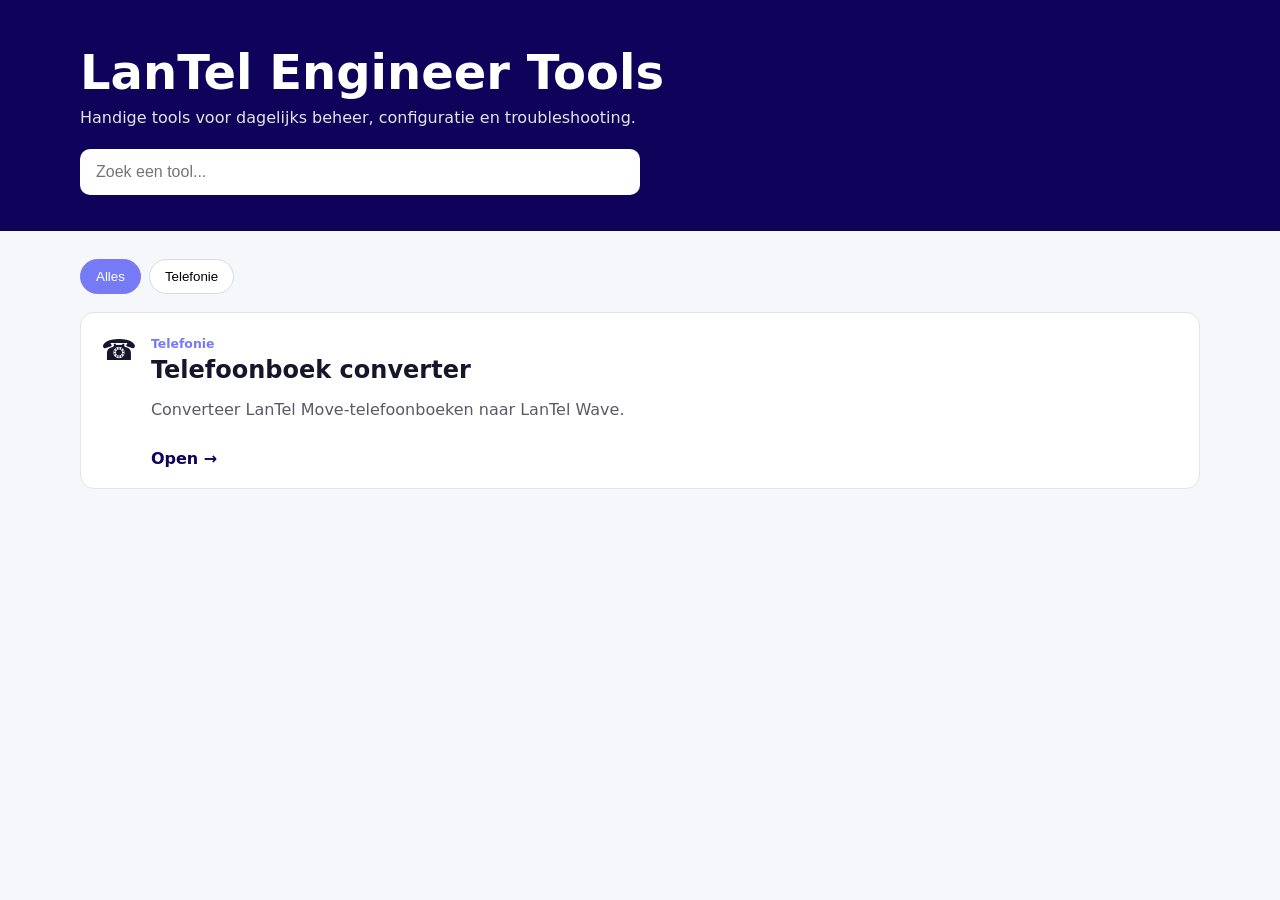
<file: index.html>
<!doctype html><html lang="nl"><head><meta charset="utf-8"><meta name="viewport" content="width=device-width,initial-scale=1"><title>LanTel Engineer Tools</title><link rel="stylesheet" href="assets/css/app.css"></head><body>
<header class="hero"><div class="wrap"><h1>LanTel Engineer Tools</h1><p>Handige tools voor dagelijks beheer, configuratie en troubleshooting.</p><input id="search" type="search" placeholder="Zoek een tool..." aria-label="Zoek een tool"></div></header>
<main class="wrap"><div id="categories" class="filters"></div><section id="toolGrid" class="grid" aria-live="polite"></section><p id="empty" hidden>Geen tools gevonden.</p></main>
<script src="assets/js/tools.js"></script><script src="assets/js/app.js"></script></body></html>
</file>
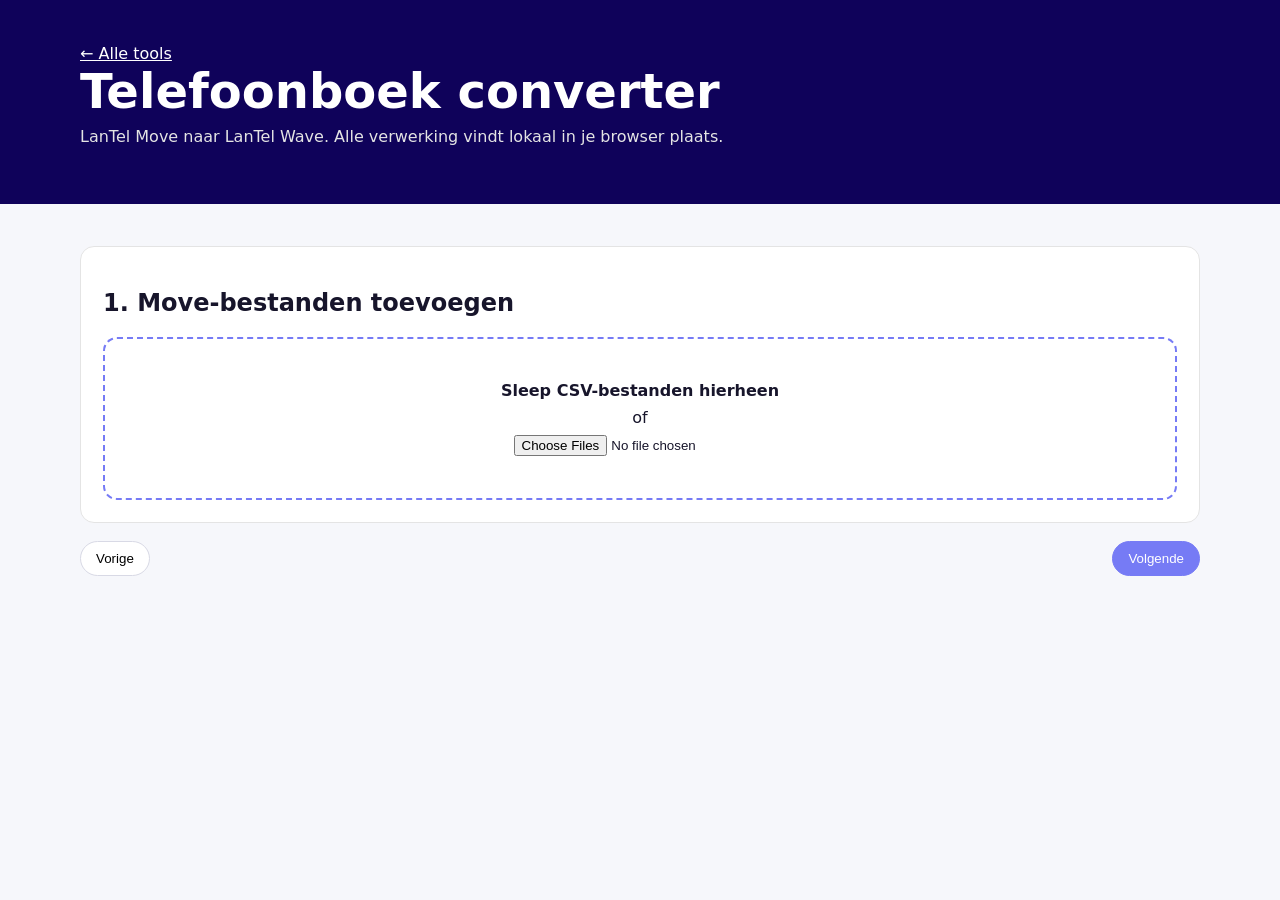
<file: tools/telefoonboek-converter/index.html>
<!doctype html><html lang="nl"><head><meta charset="utf-8"><meta name="viewport" content="width=device-width,initial-scale=1"><title>Telefoonboek converter</title><link rel="stylesheet" href="../../assets/css/app.css"><link rel="stylesheet" href="tool.css"></head><body>
<header class="hero"><div class="wrap"><a class="back" href="../../">← Alle tools</a><h1>Telefoonboek converter</h1><p>LanTel Move naar LanTel Wave. Alle verwerking vindt lokaal in je browser plaats.</p></div></header>
<main class="wrap tool"><nav id="steps" class="steps" aria-label="Voortgang"></nav>
<section class="panel" data-step="0"><h2>1. Move-bestanden toevoegen</h2><label class="drop" id="drop"><strong>Sleep CSV-bestanden hierheen</strong><span>of</span><input id="files" type="file" accept=".csv,text/csv" multiple></label><div id="fileList"></div></section>
<section class="panel" data-step="1" hidden><h2>2. Import controleren</h2><div id="importSummary" class="summary"></div><div id="importIssues"></div></section>
<section class="panel" data-step="2" hidden><h2>3. Conversie instellen</h2><div class="settings"><label>Naamverwerking<select id="nameMode"><option value="auto">Automatisch met veilige fallback</option><option value="last">Volledige naam als achternaam</option><option value="company">Volledige naam als bedrijf</option></select></label><label>Nummernotatie<select id="numberMode"><option value="e164">E.164</option><option value="national">Nederlands nationaal</option><option value="original">Origineel behouden</option></select></label><label>Mobiele nummers<select id="mobileField"><option value="Mobiel Zakelijk">Mobiel Zakelijk</option><option value="Mobiel Prive">Mobiel Prive</option></select></label><label>Vaste nummers<select id="fixedField"><option value="Werk">Werk</option><option value="Thuis">Thuis</option><option value="Work2">Work2</option></select></label><label>Duplicaten<select id="duplicateMode"><option value="safe">Veilig: alleen exacte duplicaten uitsluiten</option><option value="keep">Alles behouden</option></select></label><label class="check"><input id="descriptions" type="checkbox" checked> Omschrijvingen invullen</label></div></section>
<section class="panel" data-step="3" hidden><h2>4. Gegevens controleren</h2><div class="toolbar"><input id="rowSearch" type="search" placeholder="Zoek naam of nummer"><select id="statusFilter"><option value="all">Alle statussen</option><option value="warning">Alleen waarschuwingen</option><option value="error">Alleen fouten</option><option value="excluded">Uitgesloten</option></select></div><div id="reviewSummary" class="summary"></div><div class="tableWrap"><table><thead><tr><th>Export</th><th>Status</th><th>Naam</th><th>Voornaam</th><th>Voorvoegsel</th><th>Achternaam</th><th>Bedrijf</th><th>Nummer</th><th>Wave-veld</th><th>Snelkeuze</th></tr></thead><tbody id="reviewBody"></tbody></table></div></section>
<section class="panel" data-step="4" hidden><h2>5. Duplicaten</h2><div id="duplicateView"></div></section>
<section class="panel" data-step="5" hidden><h2>6. Exporteren</h2><div id="exportSummary" class="summary"></div><label class="check"><input id="confirmWarnings" type="checkbox"> Ik heb resterende waarschuwingen gecontroleerd</label><div class="exportActions"><button id="downloadCombined" class="button primary" type="button">Gecombineerd Wave-bestand downloaden</button><button id="downloadReport" class="button" type="button">Controlerapport downloaden</button></div><pre id="csvPreview"></pre></section>
<div class="actions"><button id="prev" class="button" type="button">Vorige</button><button id="next" class="button primary" type="button">Volgende</button></div><p id="message" class="message" aria-live="polite"></p></main>
<script type="module" src="tool.js"></script></body></html>
</file>
<file: assets/css/app.css>
:root{font-family:system-ui,-apple-system,"Segoe UI",sans-serif;color:#17152b;background:#f6f7fb}*{box-sizing:border-box}body{margin:0}.wrap{width:min(1120px,calc(100% - 32px));margin:auto}.hero{background:#0F025A;color:#fff;padding:44px 0 36px}.hero h1{margin:0 0 8px;font-size:clamp(2rem,5vw,3rem)}.hero p{margin:0 0 22px;color:#e4e4e4}.hero input{width:min(560px,100%);border:0;border-radius:10px;padding:14px 16px;font-size:1rem}.filters{display:flex;gap:8px;flex-wrap:wrap;padding:28px 0 18px}.filter,.button{border:1px solid #d8d9e5;background:#fff;border-radius:999px;padding:9px 15px;cursor:pointer}.filter.active,.button.primary{background:#767BF5;color:#fff;border-color:#767BF5}.grid{display:grid;grid-template-columns:repeat(auto-fit,minmax(260px,1fr));gap:18px}.card{display:grid;grid-template-columns:auto 1fr;gap:14px;background:#fff;color:inherit;text-decoration:none;padding:20px;border:1px solid #e4e4e4;border-radius:14px}.card:hover{border-color:#767BF5}.icon{font-size:1.8rem}.category{font-size:.78rem;color:#767BF5;font-weight:700}.card h2{margin:4px 0}.card p{color:#5b5968}.open{grid-column:2;color:#0F025A}
</file>
<file: tools/telefoonboek-converter/tool.css>
.back{color:#fff}.tool{padding:24px 0 50px}.steps{display:flex;gap:8px;overflow:auto;margin-bottom:18px}.step{min-width:38px;height:38px;border-radius:50%;border:1px solid #d9d9e4;background:#fff;font-weight:700}.step.active{background:#767BF5;color:white}.step.done{background:#0F025A;color:white}.panel{background:#fff;border:1px solid #e4e4e4;border-radius:14px;padding:22px}.drop{display:grid;place-items:center;gap:8px;border:2px dashed #767BF5;border-radius:14px;padding:42px;text-align:center}.fileItem,.summary,.issue{padding:12px;border-radius:9px;margin-top:10px;background:#f3f3fa}.settings{display:grid;grid-template-columns:repeat(auto-fit,minmax(230px,1fr));gap:14px}.settings label{display:grid;gap:6px}.settings select,.toolbar input,.toolbar select,td input,td select{width:100%;padding:8px;border:1px solid #ccc;border-radius:7px}.check{display:flex!important;grid-template-columns:auto 1fr!important;align-items:center}.actions,.exportActions,.toolbar{display:flex;gap:10px;justify-content:space-between;margin-top:18px;flex-wrap:wrap}.tableWrap{overflow:auto;max-height:55vh}.tableWrap table{border-collapse:collapse;width:100%;min-width:1100px}.tableWrap th,.tableWrap td{padding:7px;border-bottom:1px solid #eee;text-align:left;font-size:.85rem}.badge{display:inline-block;padding:4px 8px;border-radius:999px;font-weight:700}.ok{background:#dff5e4;color:#176b2c}.warning{background:#fff0c7;color:#825b00}.error{background:#ffdede;color:#8b1717}.excluded{background:#eee;color:#555}.message{color:#8b1717;font-weight:700}pre{overflow:auto;background:#17152b;color:#fff;padding:14px;border-radius:10px;max-height:260px}.duplicate{border:1px solid #ddd;border-radius:10px;padding:14px;margin:10px 0}@media(max-width:600px){.panel{padding:15px}.drop{padding:24px}.actions .button{flex:1}}
</file>
